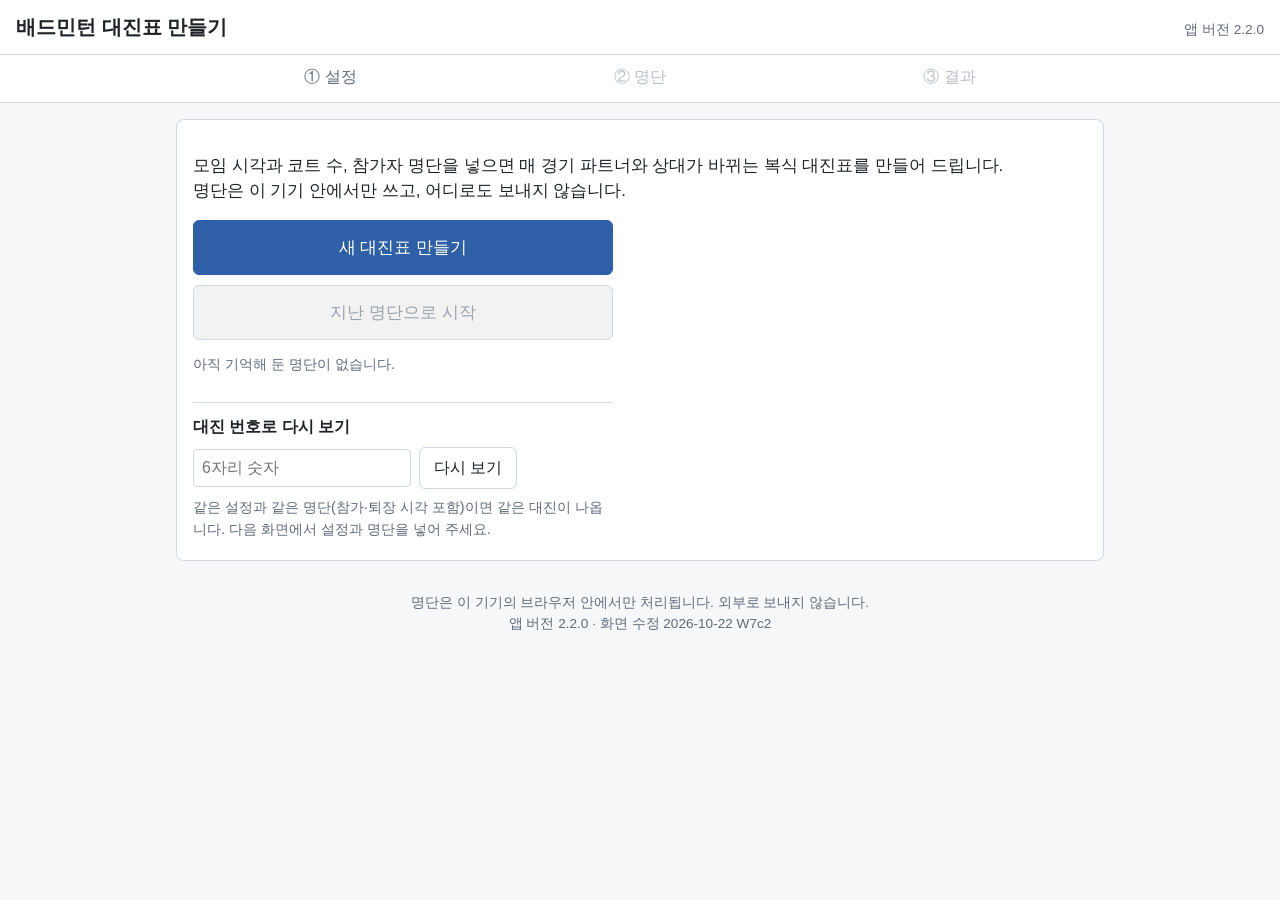
<file: index.html>
<!doctype html>
<html lang="ko">
<head>
  <meta charset="utf-8">
  <meta name="viewport" content="width=device-width, initial-scale=1">
  <title>배드민턴 대진표 만들기</title>
  <link rel="stylesheet" href="style.css?v=2026-10-22-w7c2">
</head>
<body>
  <header class="top">
    <h1>배드민턴 대진표 만들기</h1>
    <span class="version">앱 버전 <span id="app-version"></span></span>
  </header>

  <nav class="steps" aria-label="진행 단계">
    <ol>
      <li><button type="button" data-step="settings">① 설정</button></li>
      <li><button type="button" data-step="roster">② 명단</button></li>
      <li><button type="button" data-step="result">③ 결과</button></li>
    </ol>
    <p class="step-msg" id="step-msg" role="status"></p>
  </nav>

  <main>
    <!-- 0. 첫 화면 -->
    <section id="view-home" class="view">
      <p class="lead">모임 시각과 코트 수, 참가자 명단을 넣으면 매 경기 파트너와 상대가 바뀌는 복식 대진표를 만들어 드립니다.<br>
        명단은 이 기기 안에서만 쓰고, 어디로도 보내지 않습니다.</p>
      <div class="home-buttons">
        <button type="button" class="big primary" id="home-today" hidden>오늘 대진 이어서</button>
        <p class="hint" id="home-today-hint" hidden></p>
        <button type="button" class="big primary" id="home-new">새 대진표 만들기</button>
        <button type="button" class="big" id="home-last">지난 명단으로 시작</button>
        <p class="hint" id="home-last-hint"></p>
        <div class="replay">
          <label for="home-seed">대진 번호로 다시 보기</label>
          <div class="row">
            <input id="home-seed" inputmode="numeric" maxlength="6" placeholder="6자리 숫자">
            <button type="button" id="home-replay">다시 보기</button>
          </div>
          <p class="hint">같은 설정과 같은 명단(참가·퇴장 시각 포함)이면 같은 대진이 나옵니다. 다음 화면에서 설정과 명단을 넣어 주세요.</p>
          <p class="error" id="home-seed-error"></p>
        </div>
      </div>
    </section>

    <!-- ① 설정 (5절: 먼저 정함) -->
    <section id="view-settings" class="view" hidden>
      <div class="notice" id="settings-notice" hidden></div>
      <div class="form-grid">
        <label>날짜 <input type="date" id="set-date"></label>
        <label>시작 시각 <input type="time" id="set-start"></label>
        <label>종료 시각 <input type="time" id="set-end">
          <small>마지막 경기가 이 시각까지 끝납니다.</small></label>
        <label>경기 시간(분) <input type="number" id="set-minutes" min="1" step="1"></label>
        <label>코트 수 <input type="number" id="set-courts" min="1" step="1">
          <small>쓸 수 있는 코트 수</small></label>
        <label>1인당 최대 경기 수 (선택) <input type="number" id="set-max" min="1" step="1" placeholder="제한 없음">
          <small>넣으면 누구도 이 수를 넘지 않습니다. 남는 자리는 마지막 시간대부터 비웁니다.</small></label>
      </div>
      <p class="error" id="settings-error"></p>
      <div class="box" id="settings-preview"></div>
      <p class="hint">1인당 경기 수는 넣지 않습니다. 다음 화면에서 인원과 참여 시간에 맞춰 계산해 보여 드립니다.</p>
      <div class="actions">
        <button type="button" id="settings-back">처음으로</button>
        <button type="button" id="settings-next" class="primary">다음</button>
      </div>
    </section>

    <!-- ② 명단 -->
    <section id="view-roster" class="view" hidden>
      <!-- 카톡 안 브라우저에서만 보인다 (4.3: ② 명단 화면 첫머리) -->
      <div class="warn-box" id="kakao-notice" hidden>
        <p><b>카톡 안에서는 Excel 저장과 이미지 공유가 되지 않습니다.</b> 대진표를 만들어 저장·공유하려면 삼성 인터넷·Chrome으로 열어 주세요.</p>
        <div class="row">
          <input id="kakao-url" class="kakao-url" readonly aria-label="이 화면의 주소">
          <button type="button" id="kakao-copy">주소 복사</button>
        </div>
        <p class="hint" id="kakao-copy-msg"></p>
      </div>
      <div class="notice" id="replay-notice" hidden></div>
      <div class="tabs" role="tablist">
        <button type="button" role="tab" data-method="direct" class="active">직접 입력</button>
        <button type="button" role="tab" data-method="excel">Excel 불러오기</button>
      </div>

      <div class="method" id="method-excel" hidden>
        <p>이름·성별·급수 열이 있는 Excel 파일(.xlsx)을 고르세요. 참가 시각·퇴장 시각 열이 있으면 함께 읽습니다. 첫 번째 시트의 첫 줄을 열 이름으로 읽습니다.</p>
        <input type="file" id="excel-file" accept=".xlsx,application/vnd.openxmlformats-officedocument.spreadsheetml.sheet">
        <p class="error" id="excel-error"></p>
        <div id="column-picker" class="box" hidden>
          <p><b>열 이름을 알아볼 수 없습니다.</b> 어느 열이 무엇인지 골라 주세요.</p>
          <div class="picker-grid">
            <label>이름 <select id="pick-name"></select></label>
            <label>성별 <select id="pick-gender"></select></label>
            <label>급수 <select id="pick-grade"></select></label>
            <label>참가 시각 <select id="pick-arrival"></select></label>
            <label>퇴장 시각 <select id="pick-leave"></select></label>
          </div>
          <button type="button" id="pick-apply" class="primary">이 열로 불러오기</button>
        </div>
      </div>

      <div class="table-wrap">
        <table class="roster">
          <thead><tr><th>#</th><th>이름</th><th>성별</th><th>급수</th><th>참가 시각</th><th>퇴장 시각</th><th>확인</th><th></th></tr></thead>
          <tbody id="roster-body"></tbody>
        </table>
      </div>
      <div class="row">
        <button type="button" id="roster-add">+ 한 명 추가</button>
        <button type="button" id="roster-clear" class="subtle">모두 지우기</button>
      </div>
      <p class="hint">성별은 남/여, 급수는 A·B·C·D·초심 중에서 고릅니다. 늦게 오는 사람·일찍 가는 사람만 참가·퇴장 시각을 바꿉니다. ⚠ 표시가 있으면 고쳐 주세요.</p>

      <div class="summary" id="roster-summary"></div>
      <div class="box" id="roster-preview"></div>

      <div class="form-grid seed-row">
        <label>대진 번호 (선택) <input id="set-seed" inputmode="numeric" maxlength="6" placeholder="비우면 새 번호">
          <small>6자리 숫자. 같은 번호를 넣으면 같은 대진을 다시 만듭니다.</small></label>
      </div>
      <div class="actions">
        <button type="button" id="roster-back">이전</button>
        <button type="button" id="roster-run" class="primary">대진 만들기</button>
      </div>
      <p class="error" id="roster-block"></p>
      <div id="run-status" class="box" hidden>
        <p id="run-text"></p>
        <progress id="run-progress" max="100" value="0"></progress>
        <button type="button" id="run-cancel" class="subtle">멈추기</button>
      </div>
      <div class="warn-box" id="run-fail" hidden></div>
    </section>

    <!-- ③ 결과 -->
    <section id="view-result" class="view" hidden>
      <div class="warn-box" id="result-stale" hidden>
        <p><b>명단·설정이 바뀌었습니다. [다시 만들기]를 눌러야 반영됩니다</b></p>
        <p class="hint">아래는 이전에 만든 대진표입니다.</p>
        <button type="button" id="stale-rerun" class="primary">다시 만들기</button>
      </div>
      <div class="meta" id="result-meta"></div>
      <div class="notice" id="result-rest-info" hidden></div>
      <p class="summary-line" id="result-summary"></p>
      <div class="notice" id="result-reduced" hidden></div>
      <div class="box" id="result-check"></div>
      <div class="box" id="result-iv" hidden></div>

      <div class="tabs" role="tablist">
        <button type="button" role="tab" data-rtab="grid" class="active">전체 대진표</button>
        <button type="button" role="tab" data-rtab="mine">내 경기</button>
      </div>
      <div id="rtab-grid" class="table-wrap"></div>
      <div id="rtab-mine" hidden>
        <label>이름 <select id="mine-name"></select></label>
        <div id="mine-list"></div>
      </div>

      <div class="actions wrap">
        <button type="button" id="result-rest" class="primary">진행 중 변경</button>
        <button type="button" id="result-undo" hidden>재편성 취소</button>
        <button type="button" id="result-excel" class="primary">Excel 저장</button>
        <button type="button" id="result-image">이미지 공유</button>
        <button type="button" id="result-again">다시 만들기 (새 번호)</button>
        <button type="button" id="result-roster">명단으로</button>
      </div>
      <p class="hint" id="result-rest-msg"></p>
      <!-- 카톡 안에서 [Excel 저장]·[이미지 공유]를 누르면 저장·공유 대신 보인다 (4.3) -->
      <div class="warn-box" id="kakao-result" hidden>
        <p><b>카톡 안에서는 Excel 저장과 이미지 공유가 되지 않습니다.</b> 대진표를 만들어 저장·공유하려면 삼성 인터넷·Chrome으로 열어 주세요.</p>
        <div class="row">
          <input id="kakao-result-url" class="kakao-url" readonly aria-label="이 화면의 주소">
          <button type="button" id="kakao-result-copy">주소 복사</button>
        </div>
        <p class="hint" id="kakao-result-msg"></p>
      </div>
      <p class="error" id="result-error"></p>
    </section>

    <!-- 진행 중 변경 (8.1, 개정 10): ③ 결과 위에 겹쳐 여는 화면. 위에서부터 기준 → 바뀐 사람 → 미리보기, [재편성하기]는 아래 고정 -->
    <section id="view-rest" class="view" hidden>
      <h2 class="rest-title">진행 중 변경</h2>
      <p class="hint">지금 경기까지는 그대로 두고, 그 뒤 시간을 바뀐 명단에 맞춰 다시 짭니다. 종료 시각·코트 수·경기 시간은 그대로입니다.</p>
      <p class="hint" id="rest-round"></p>
      <div class="box">
        <p class="rest-label">1. 기준 (지금 하고 있는 경기)</p>
        <div id="rest-T"></div>
        <p class="hint" id="rest-T-label"></p>
        <details class="rest-grid-wrap">
          <summary>대진표 보기 (회색 = 진행됨)</summary>
          <div id="rest-grid" class="table-wrap"></div>
        </details>
      </div>
      <div class="box">
        <p class="rest-label">2. 바뀐 사람</p>
        <!-- 개정 13: 이름 칸 → 이름 버튼 → 사람 카드. 이름 칸은 버튼(누를 때 키보드를 띄우지 않음), 글자 칸은 이름 버튼 위에 -->
        <button type="button" id="rest-name" class="name-field" aria-expanded="false">이름을 누르세요 ▾</button>
        <div id="rest-picker" class="rest-picker" hidden>
          <input type="text" id="rest-filter" placeholder="글자로 찾기 · 새로 온 사람 이름" aria-label="이름 찾기">
          <div id="rest-names" class="choices"></div>
        </div>
        <div id="rest-card" class="rest-card" hidden></div>
        <p class="hint" id="rest-changes-sum"></p>
        <ul id="rest-changes-list" class="rest-changes"></ul>
        <p class="hint rest-note" id="rest-changes-note" hidden></p>
      </div>
      <div class="box">
        <p class="rest-label">3. 미리보기</p>
        <div id="rest-preview"></div>
        <details>
          <summary>대진 번호 (선택)</summary>
          <input id="rest-seed" inputmode="numeric" maxlength="6" placeholder="비우면 새 번호" aria-label="재편성 대진 번호">
        </details>
      </div>
      <div id="rest-status" class="box" hidden>
        <p id="rest-text"></p>
        <progress id="rest-progress" max="100" value="0"></progress>
        <button type="button" id="rest-cancel" class="subtle">멈추기</button>
      </div>
      <div class="warn-box" id="rest-fail" hidden></div>
      <div class="actions sticky">
        <button type="button" id="rest-back">결과로</button>
        <button type="button" id="rest-run" class="primary">재편성하기</button>
      </div>
    </section>
  </main>

  <footer class="foot">명단은 이 기기의 브라우저 안에서만 처리됩니다. 외부로 보내지 않습니다.<br>
    <span id="build-info"></span></footer>

  <!-- 순서대로 불러온다 (file://에서도 동작하도록 모듈을 쓰지 않음)
       ?v= 는 다시 올렸을 때 휴대폰이 옛 파일을 쓰지 않게 하려는 것 (12절). 올릴 때마다 app.js의 UI_BUILD와 같은 날짜로 바꾼다 -->
  <script src="lib/exceljs.min.js?v=2026-10-22-w7c2"></script>
  <script src="scheduler.js?v=2026-10-22-w7c2"></script>
  <script src="checker.js?v=2026-10-22-w7c2"></script>
  <script src="advice.js?v=2026-10-22-w7c2"></script>
  <script src="image.js?v=2026-10-22-w7c2"></script>
  <script src="app.js?v=2026-10-22-w7c2"></script>
</body>
</html>
</file>
<file: style.css>
:root {
  --bg: #f6f7f9;
  --card: #ffffff;
  --text: #1f2328;
  --muted: #5f6b7a;
  --line: #d0d7de;
  --head: #dde4ee;
  --primary: #2f5fa7;
  --primary-text: #ffffff;
  --warn: #b35900;
  --warn-bg: #fff4e5;
  --error: #c62828;
  --ok: #2e7d32;
  --ok-bg: #e6f2df;
  --ng-bg: #f8d7da;
  --men: #dce9f7;
  --women: #fbe3ea;
  --mixed: #e6f2df;
}

* { box-sizing: border-box; }

body {
  margin: 0;
  background: var(--bg);
  color: var(--text);
  font-family: "Malgun Gothic", "Apple SD Gothic Neo", "Noto Sans KR", sans-serif;
  font-size: 16px;
  line-height: 1.5;
}

.top {
  display: flex;
  align-items: baseline;
  justify-content: space-between;
  flex-wrap: wrap;
  gap: 8px;
  padding: 12px 16px;
  background: var(--card);
  border-bottom: 1px solid var(--line);
}
.top h1 { margin: 0; font-size: 1.25rem; }
.version { color: var(--muted); font-size: 0.85rem; }

.steps { background: var(--card); border-bottom: 1px solid var(--line); }
.steps ol { display: flex; margin: 0 auto; padding: 0 16px; list-style: none; max-width: 960px; }
.steps li { flex: 1; }
.steps li button {
  width: 100%; padding: 10px 4px; border: none; border-bottom: 3px solid transparent; border-radius: 0;
  background: transparent; color: var(--muted);
}
.steps li button.active { color: var(--primary); font-weight: bold; border-bottom-color: var(--primary); }
.steps li button.done { color: var(--text); }
.steps li button.locked { color: #b8c0c8; cursor: not-allowed; }
.steps li button:hover:not(.locked):not(.active) { background: #f2f5fa; }
.step-msg { max-width: 960px; margin: 0 auto; padding: 0 16px 8px; color: var(--warn); font-size: 0.9rem; text-align: center; }
.step-msg:empty { display: none; }
.kakao-url { flex: 1; min-width: 200px; }

main { max-width: 960px; margin: 0 auto; padding: 16px; }
.view { background: var(--card); border: 1px solid var(--line); border-radius: 8px; padding: 16px; }

.lead { font-size: 1.05rem; }
.home-buttons { display: flex; flex-direction: column; gap: 10px; max-width: 420px; }
.replay { margin-top: 12px; padding-top: 12px; border-top: 1px solid var(--line); }
.replay label { font-weight: bold; }

button {
  font: inherit;
  padding: 8px 14px;
  border: 1px solid var(--line);
  border-radius: 6px;
  background: #fff;
  color: var(--text);
  cursor: pointer;
}
button:hover:not(:disabled) { border-color: var(--primary); }
button:disabled { color: #9aa4af; cursor: not-allowed; background: #f2f2f2; }
button.primary { background: var(--primary); border-color: var(--primary); color: var(--primary-text); }
button.primary:disabled { background: #9db3d6; border-color: #9db3d6; color: #fff; }
button.big { padding: 14px; font-size: 1.05rem; }
button.subtle { border-color: transparent; color: var(--muted); }

input, select { font: inherit; padding: 6px 8px; border: 1px solid var(--line); border-radius: 4px; background: #fff; max-width: 100%; }
input.bad, select.bad { border-color: var(--warn); background: var(--warn-bg); }

.row { display: flex; gap: 8px; flex-wrap: wrap; align-items: center; margin: 8px 0; }
.actions { display: flex; justify-content: space-between; gap: 8px; margin-top: 16px; }
.actions.wrap { flex-wrap: wrap; justify-content: flex-start; }

.hint { color: var(--muted); font-size: 0.9rem; margin: 4px 0; }
.error { color: var(--error); margin: 6px 0; min-height: 0; }
.error:empty { display: none; }
.box { border: 1px solid var(--line); border-radius: 6px; padding: 12px; margin: 12px 0; background: #fafbfc; }
.notice { border-left: 4px solid var(--primary); background: #eef3fb; padding: 10px 12px; margin: 0 0 12px; }
.warn-box { border-left: 4px solid var(--warn); background: var(--warn-bg); padding: 10px 12px; margin: 12px 0; }
.warn-box ul { margin: 6px 0 0; padding-left: 20px; }

.tabs { display: flex; gap: 4px; flex-wrap: wrap; border-bottom: 1px solid var(--line); margin-bottom: 12px; }
.tabs button { border-radius: 6px 6px 0 0; border-bottom: none; }
.tabs button.active { background: var(--head); font-weight: bold; }

.picker-grid, .form-grid { display: grid; grid-template-columns: repeat(auto-fit, minmax(200px, 1fr)); gap: 12px; margin: 8px 0; }
.picker-grid label, .form-grid label { display: flex; flex-direction: column; gap: 4px; font-weight: bold; }
.form-grid small { font-weight: normal; color: var(--muted); }

.table-wrap { overflow-x: auto; max-width: 100%; }
table { border-collapse: collapse; width: 100%; }
th, td { border: 1px solid #a6a6a6; padding: 4px 6px; text-align: center; vertical-align: middle; }
th { background: var(--head); }
table.roster td input { width: 100%; min-width: 90px; }
table.roster td.warn { color: var(--warn); text-align: left; font-size: 0.9rem; min-width: 120px; }
table.roster td.num { color: var(--muted); width: 2.5em; }
table.roster td select.time { min-width: 7em; }
#result-iv table { width: auto; }
.late-line { color: var(--primary); font-weight: bold; margin: 4px 0; }
.summary-line { font-weight: bold; margin: 4px 0 8px; }
.preview-table th { text-align: left; white-space: nowrap; }
.preview-table td.left { text-align: left; }
.seed-row { margin-top: 12px; }
table.grid td.noslot { color: #808080; background: #f2f2f2; font-weight: bold; }
.dbl { display: inline-block; margin-left: 4px; padding: 0 6px; border-radius: 4px; background: var(--warn-bg); color: var(--warn); font-size: 0.85rem; font-weight: bold; }

.summary { margin: 12px 0; }
.summary table { width: auto; }

.meta { display: flex; flex-wrap: wrap; gap: 6px 16px; font-size: 1.05rem; margin-bottom: 8px; }
.meta b { color: var(--primary); }

.check td.pass { background: var(--ok-bg); color: var(--ok); font-weight: bold; }
.check td.fail { background: var(--ng-bg); color: var(--error); font-weight: bold; }
.check td.left { text-align: left; }
.check td.note { background: #fff8e8; color: var(--primary); font-weight: bold; }
/* 규칙 점검 한 줄 (개정 11, 8절) */
details.check-all > summary { font-size: 1.02rem; }
details.check-all > summary b { color: var(--ok); }
.fail-text { color: var(--error); }
.rest-none { font-weight: bold; margin: 6px 0; }

table.grid td.match { min-width: 150px; font-size: 0.92rem; line-height: 1.35; }
table.grid td.t-남복 { background: var(--men); }
table.grid td.t-여복 { background: var(--women); }
table.grid td.t-혼복 { background: var(--mixed); }
table.grid td.empty { color: #808080; background: #f2f2f2; }
table.grid .kind { font-size: 0.8rem; color: var(--muted); }
table.grid .vs { font-size: 0.8rem; color: var(--muted); }
.legend { display: flex; gap: 8px; margin: 8px 0; font-size: 0.9rem; }
.legend span { padding: 2px 10px; border: 1px solid #a6a6a6; }

#mine-list table td { text-align: left; }
#mine-list table td:first-child, #mine-list table td:nth-child(2) { text-align: center; }

progress { width: 100%; height: 14px; }

.foot { text-align: center; color: var(--muted); font-size: 0.85rem; padding: 16px; }

/* 진행 중 재편성 (개정 10, 8.1) */
.rest-title { margin: 0 0 4px; font-size: 1.15rem; }
.rest-label { font-weight: bold; margin: 0 0 6px; display: block; }
/* 누름 버튼 줄 (개정 12, 8.1): 기준·이름·카드의 값. 휴대폰 폭에서 넘치면 줄바꿈 */
.choices { display: flex; flex-wrap: wrap; gap: 4px; }
button.choice { padding: 5px 9px; min-height: 34px; font-size: 0.92rem; white-space: nowrap; }
button.choice.on { background: var(--primary); border-color: var(--primary); color: var(--primary-text); font-weight: bold; }
button.choice:disabled { background: #f2f2f2; color: #b8c0c8; border-color: #e3e7eb; }
#rest-T .choices { margin: 2px 0 4px; }
.rest-note { color: var(--warn); }
table.rest-people tr.changed td { background: #fff8e8; }
/* 사람 카드 (개정 13, 8.1): 이름 칸 → 이름 버튼 → 카드. 고른 값은 눌린 버튼, 잠긴 줄은 흐린 버튼 */
button.name-field { display: block; width: 100%; text-align: left; padding: 8px 10px; background: #fff; border: 1px solid var(--line); border-radius: 4px; color: var(--muted); }
button.name-field[aria-expanded="true"] { border-color: var(--primary); color: var(--primary); }
.rest-picker { margin: 6px 0; }
.rest-picker input { width: 100%; margin-bottom: 6px; }
button.choice.marked { border: 2px solid var(--warn); padding: 4px 8px; }
button.choice.add { color: var(--primary); border-style: dashed; }
button.choice.on:disabled { background: #9db3d6; border-color: #9db3d6; color: #fff; }
.rest-card { border: 2px solid var(--primary); border-radius: 8px; padding: 10px; margin: 8px 0; background: #fff; }
.rest-card .card-head { font-weight: bold; margin: 0 0 6px; }
.rest-card .card-head input { min-width: 0; width: 9em; font-weight: bold; }
.rest-card .card-row { display: flex; flex-wrap: wrap; align-items: center; gap: 4px 8px; margin: 6px 0; }
.rest-card .card-label { color: var(--muted); font-size: 0.9rem; min-width: 2.6em; }
.rest-card .card-lock { color: var(--muted); font-size: 0.85rem; }
.rest-card .rest-short { color: var(--warn); font-size: 0.9rem; font-weight: bold; }
.rest-card .card-actions { display: flex; justify-content: space-between; gap: 8px; margin-top: 8px; }
.rest-changes { list-style: none; margin: 4px 0; padding: 0; }
.rest-changes li { display: flex; align-items: center; justify-content: space-between; gap: 8px; padding: 4px 0; border-bottom: 1px solid #eef0f2; }
.rest-changes li button { padding: 4px 10px; white-space: nowrap; }
table.rest-people { width: auto; }
.rest-maybe { color: var(--primary); margin: 6px 0 2px; }
table.grid tr.fixed th, table.grid tr.fixed td { background: #d9d9d9 !important; color: #6b6b6b; }
table.grid.mini td.left { text-align: left; font-size: 0.85rem; }
#mine-list tr.fixed td { background: #ececec; color: #6b6b6b; }
.done-tag { display: inline-block; margin-left: 4px; padding: 0 6px; border-radius: 4px; background: #bdbdbd; color: #fff; font-size: 0.8rem; font-weight: bold; }
.actions.sticky { position: sticky; bottom: 0; background: var(--card); padding: 10px 0; border-top: 1px solid var(--line); z-index: 2; }
.rest-grid-wrap { margin-top: 8px; }
details summary { cursor: pointer; color: var(--primary); margin: 6px 0; }

@media (max-width: 600px) {
  .top h1 { font-size: 1.1rem; }
  .actions { flex-wrap: wrap; }
}
</file>
